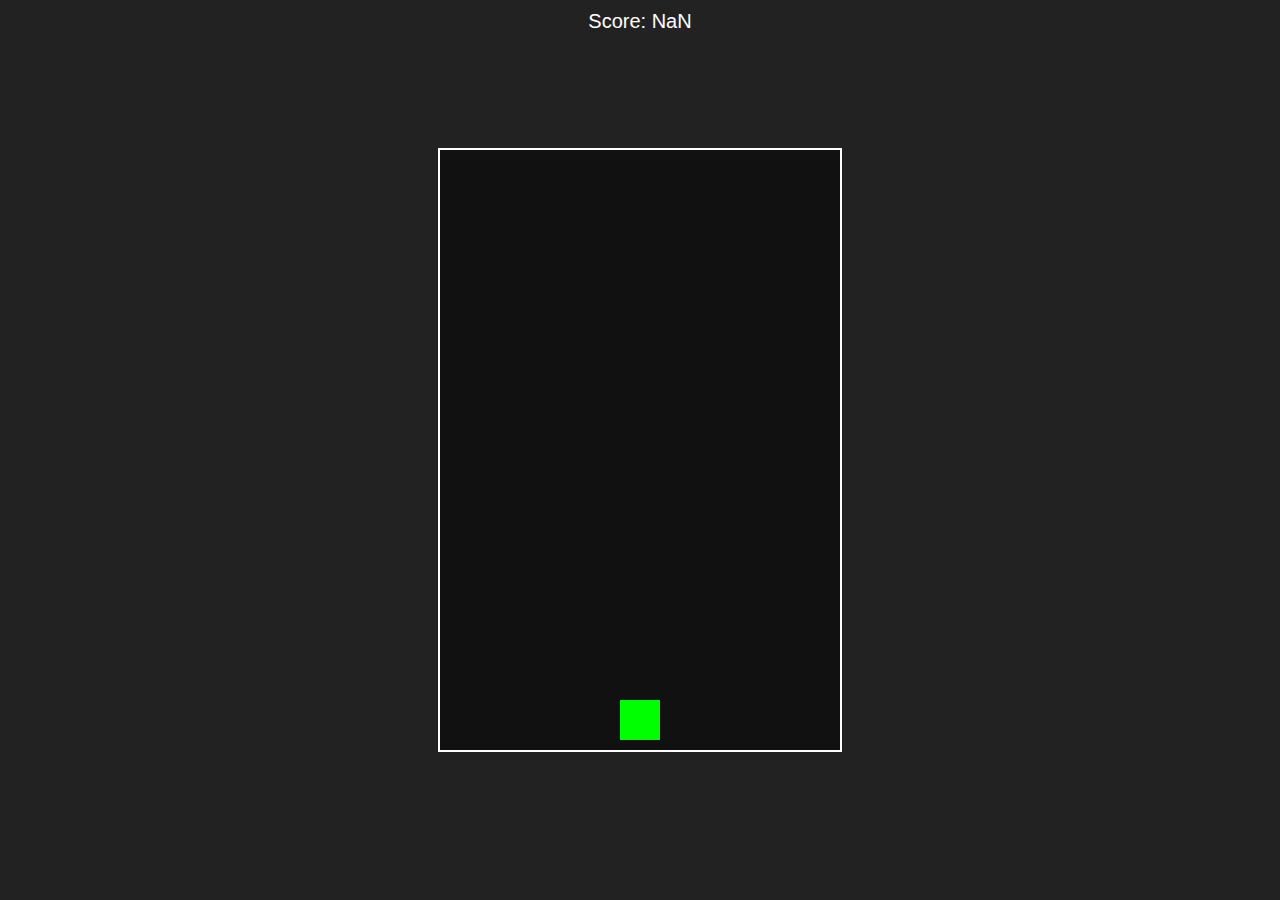
<file: Dodge_the_falling_blocks/index.html>
<!DOCTYPE html>
<html lang="en">
<head>
<meta charset="UTF-8">
<title>Dodge Game with Effects</title>
<style>
  body {
    margin: 0;
    overflow: hidden;
    background: #222;
    font-family: sans-serif;
    color: #fff;
    display: flex;
    justify-content: center;
    align-items: center;
    height: 100vh;
    user-select: none;
  }
  canvas {
    background: #111;
    border: 2px solid #fff;
    display: block;
  }
  #score {
    position: absolute;
    top: 10px;
    font-size: 20px;
  }
</style>
</head>
<body>
<div id="score">Score: 0</div>
<canvas id="gameCanvas" width="400" height="600"></canvas>
<script>
const canvas = document.getElementById('gameCanvas');
const ctx = canvas.getContext('2d');

const player = {
  x: 180,
  y: 550,
  width: 40,
  height: 40,
  vx: 0,
  speed: 0.5,
  friction: 0.85,
  dashPower: 5,
  canDash: true
};

let obstacles = [];
let particles = [];
let score = 0;
let gameOver = false;
let keys = { left: false, right: false, dash: false };
let lastTime = null;

function createObstacle() {
  const width = Math.random() * 60 + 20;
  const x = Math.random() * (canvas.width - width);
  const speed = Math.random() * 2 + 2;
  obstacles.push({ x, y: -20, width, height: 20, speed, dodged: false });
}

function createDashParticles() {
  for (let i = 0; i < 5; i++) {
    particles.push({
      x: player.x + player.width / 2,
      y: player.y + player.height / 2,
      vx: (Math.random() - 0.5) * 2,
      vy: (Math.random() - 0.5) * 2,
      alpha: 1,
      size: Math.random() * 4 + 2
    });
  }
}

function createDodgeParticles(x, y, color='#0ff') {
  for (let i = 0; i < 6; i++) {
    particles.push({
      x: x,
      y: y,
      vx: (Math.random() - 0.5) * 3,
      vy: (Math.random() - 0.5) * 3,
      alpha: 1,
      size: Math.random() * 3 + 2,
      color: color
    });
  }
}

function drawPlayer() {
  ctx.fillStyle = '#0f0';
  ctx.fillRect(player.x, player.y, player.width, player.height);
}

function drawObstacles() {
  obstacles.forEach(obs => {
    ctx.fillStyle = `rgb(${200+Math.random()*55},0,0)`; // slight color variation
    ctx.fillRect(obs.x, obs.y, obs.width, obs.height);
  });
}

function drawParticles() {
  particles.forEach(p => {
    ctx.fillStyle = p.color ? `rgba(${p.color},${p.alpha})` : `rgba(255,255,0,${p.alpha})`;
    ctx.fillRect(p.x, p.y, p.size, p.size);
  });
}

function updateParticles(delta) {
  particles.forEach(p => {
    p.x += p.vx * delta;
    p.y += p.vy * delta;
    p.alpha -= 0.03 * delta;
  });
  particles = particles.filter(p => p.alpha > 0);
}

function updateObstacles(delta) {
  obstacles.forEach(obs => {
    obs.y += obs.speed * delta;
    if (!obs.dodged && obs.y > player.y + player.height) {
      obs.dodged = true;
      createDodgeParticles(obs.x + obs.width/2, obs.y, '0,255,255'); // cyan burst
    }
  });
  obstacles = obstacles.filter(obs => obs.y < canvas.height + obs.height);
}

function checkCollision() {
  for (let obs of obstacles) {
    if (player.x < obs.x + obs.width &&
        player.x + player.width > obs.x &&
        player.y < obs.y + obs.height &&
        player.y + player.height > obs.y) {
      gameOver = true;
    }
  }
}

function updateScore(delta) {
  score += delta * 0.016; 
  document.getElementById('score').textContent = 'Score: ' + Math.floor(score);
}

function updatePlayer() {
  if (keys.left) player.vx -= player.speed;
  if (keys.right) player.vx += player.speed;

  if (keys.dash && player.canDash) {
    player.vx += player.dashPower * (keys.left ? -1 : keys.right ? 1 : 0);
    player.canDash = false;
    createDashParticles();
  }

  player.vx *= player.friction;
  player.x += player.vx;

  if (player.x < 0) { player.x = 0; player.vx = 0; }
  if (player.x > canvas.width - player.width) { player.x = canvas.width - player.width; player.vx = 0; }
}

function gameLoop(timestamp) {
  if (!lastTime) lastTime = timestamp;
  const delta = (timestamp - lastTime) / 16.666; 
  lastTime = timestamp;

  if (gameOver) {
    ctx.fillStyle = 'rgba(0,0,0,0.7)';
    ctx.fillRect(0,0,canvas.width,canvas.height);
    ctx.fillStyle = '#fff';
    ctx.font = '30px sans-serif';
    ctx.fillText('Game Over!', 110, 300);
    ctx.font = '20px sans-serif';
    ctx.fillText('Final Score: ' + Math.floor(score), 130, 340);
    return;
  }

  ctx.clearRect(0, 0, canvas.width, canvas.height);

  if (Math.random() < 0.02) createObstacle();

  updatePlayer();
  updateObstacles(delta);
  updateParticles(delta);
  checkCollision();
  updateScore(delta);

  drawParticles();
  drawPlayer();
  drawObstacles();

  requestAnimationFrame(gameLoop);
}

document.addEventListener('keydown', e => {
  if (e.key === 'ArrowLeft') keys.left = true;
  if (e.key === 'ArrowRight') keys.right = true;
  if (e.key === 'Shift') keys.dash = true;
});

document.addEventListener('keyup', e => {
  if (e.key === 'ArrowLeft') keys.left = false;
  if (e.key === 'ArrowRight') keys.right = false;
  if (e.key === 'Shift') { 
    keys.dash = false;
    player.canDash = true; 
  }
});

gameLoop();
</script>
</body>
</html>
</file>
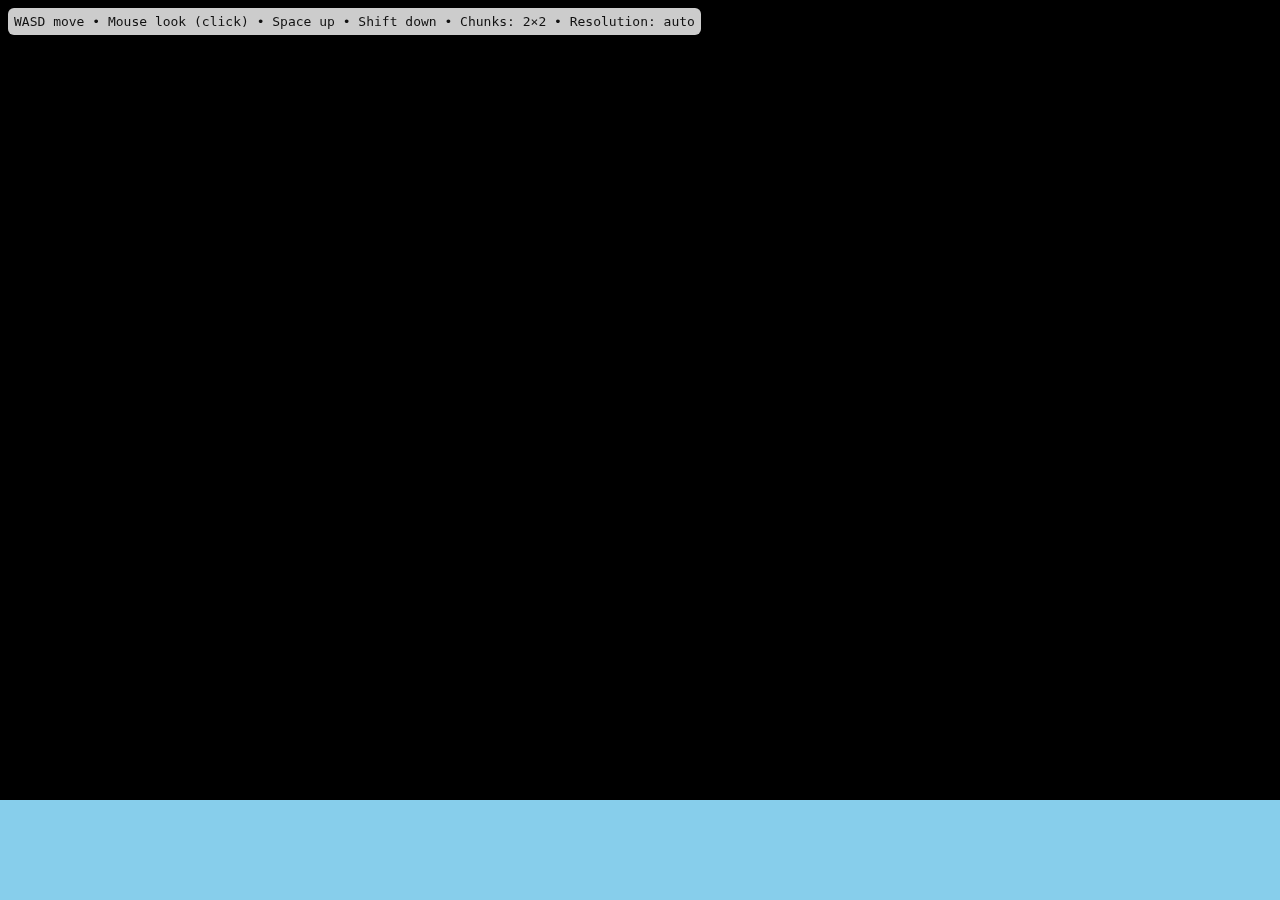
<file: grass_block_render/index.html>
<!doctype html>
<html>
<head>
<meta charset="utf-8" />
<title>From-scratch Voxel Engine — Matrix Math + Software Rasterizer</title>
<style>
  html,body { height:100%; margin:0; background:#87CEEB; }
  canvas { display:block; margin:0 auto; background:#87CEEB; cursor: none; }
  #hud { position:fixed; left:8px; top:8px; color:#111; font-family:monospace; background:rgba(255,255,255,0.8); padding:6px; border-radius:6px; }
</style>
</head>
<body>
<canvas id="screen"></canvas>
<div id="hud">WASD move • Mouse look (click) • Space up • Shift down • Chunks: 2×2 • Resolution: auto</div>

<script>
/* ============================
   CONFIG
   ============================ */
const CHUNK_SIZE = 16;     // X/Z dimension per chunk
const CHUNK_COUNT_X = 2;   // number of chunks in X
const CHUNK_COUNT_Z = 2;   // number of chunks in Z
const MAX_HEIGHT = 4;      // Y levels per column (keeps triangles reasonable)
const BLOCK_SIZE = 1;      // world unit per block
const TEXTURE_SIZE = 16;   // expected pixel size of textures (16x16)
const FOV = 60 * Math.PI/180;
const NEAR = 0.1;
const FAR = 1000;

/* ============================
   SETUP CANVAS & BUFFERS
   ============================ */
const canvas = document.getElementById('screen');
const ctx = canvas.getContext('2d', {alpha:false});
function resize(){
  canvas.width = Math.min(window.innerWidth, 1280); // limit to keep CPU sane
  canvas.height = Math.min(window.innerHeight, 800);
  imageData = ctx.getImageData(0,0,canvas.width,canvas.height);
  colorBuffer = imageData.data; // Uint8ClampedArray
  depthBuffer = new Float32Array(canvas.width * canvas.height);
}
window.addEventListener('resize', resize);
resize();

/* ============================
   Math utilities (vec4, mat4)
   We'll implement the minimal matrix ops efficiently.
   ============================ */
function mat4_identity() {
  const m = new Float32Array(16);
  m[0]=1;m[5]=1;m[10]=1;m[15]=1;
  return m;
}
function mat4_mul(a,b){ // c = a * b
  const c = new Float32Array(16);
  for(let i=0;i<4;i++){
    const ai0 = a[i], ai1 = a[i+4], ai2 = a[i+8], ai3 = a[i+12];
    c[i]    = ai0*b[0]  + ai1*b[1]  + ai2*b[2]  + ai3*b[3];
    c[i+4]  = ai0*b[4]  + ai1*b[5]  + ai2*b[6]  + ai3*b[7];
    c[i+8]  = ai0*b[8]  + ai1*b[9]  + ai2*b[10] + ai3*b[11];
    c[i+12] = ai0*b[12] + ai1*b[13] + ai2*b[14] + ai3*b[15];
  }
  return c;
}
function mat4_translate(tx,ty,tz){
  const m = mat4_identity();
  m[12]=tx; m[13]=ty; m[14]=tz;
  return m;
}
function mat4_fromAxes(rx,ry,rz, ux,uy,uz, fx,fy,fz){ // create mat4 from right, up, forward (column-major)
  const m = new Float32Array(16);
  m[0]=rx; m[1]=ux; m[2]=fx; m[3]=0;
  m[4]=ry; m[5]=uy; m[6]=fy; m[7]=0;
  m[8]=rz; m[9]=uz; m[10]=fz; m[11]=0;
  m[12]=0; m[13]=0; m[14]=0; m[15]=1;
  return m;
}
function mat4_lookAt(eye, center, up){
  // compute forward (z), right (x), up (y) for camera
  const fx = center[0]-eye[0], fy = center[1]-eye[1], fz = center[2]-eye[2];
  let rlf = 1/Math.hypot(fx,fy,fz);
  const f0 = fx*rlf, f1 = fy*rlf, f2 = fz*rlf;
  // s = f x up
  const sx = f1*up[2] - f2*up[1];
  const sy = f2*up[0] - f0*up[2];
  const sz = f0*up[1] - f1*up[0];
  let rls = 1/Math.hypot(sx,sy,sz);
  const s0 = sx*rls, s1 = sy*rls, s2 = sz*rls;
  // u = s x f
  const u0 = s1*f2 - s2*f1;
  const u1 = s2*f0 - s0*f2;
  const u2 = s0*f1 - s1*f0;
  // build view matrix (column-major) and then apply translation
  const m = new Float32Array(16);
  m[0]=s0; m[1]=u0; m[2]=-f0; m[3]=0;
  m[4]=s1; m[5]=u1; m[6]=-f1; m[7]=0;
  m[8]=s2; m[9]=u2; m[10]=-f2; m[11]=0;
  m[12]=-(s0*eye[0] + s1*eye[1] + s2*eye[2]);
  m[13]=-(u0*eye[0] + u1*eye[1] + u2*eye[2]);
  m[14]= (f0*eye[0] + f1*eye[1] + f2*eye[2]);
  m[15]=1;
  return m;
}
function mat4_perspective(fov, aspect, near, far){
  const f = 1/Math.tan(fov/2);
  const m = new Float32Array(16);
  m[0]=f/aspect; m[1]=0; m[2]=0; m[3]=0;
  m[4]=0; m[5]=f; m[6]=0; m[7]=0;
  m[8]=0; m[9]=0; m[10]=(far+near)/(near-far); m[11]=-1;
  m[12]=0; m[13]=0; m[14]=(2*far*near)/(near-far); m[15]=0;
  return m;
}

/* ============================
   Camera (yaw/pitch + position)
   ============================ */
const camera = {
  pos: [CHUNK_SIZE*CHUNK_COUNT_X/2, 2.2, CHUNK_SIZE*CHUNK_COUNT_Z + 4],
  yaw: Math.PI,  // face back to center
  pitch: 0,
  speed: 0.14
};

/* ============================
   Input (pointer lock + WASD)
   ============================ */
let pointerLock = false;
canvas.onclick = ()=> canvas.requestPointerLock();
document.addEventListener('pointerlockchange', ()=> pointerLock = (document.pointerLockElement === canvas));
const keys = {};
document.addEventListener('keydown', e=> keys[e.key.toLowerCase()] = true);
document.addEventListener('keyup', e=> keys[e.key.toLowerCase()] = false);
document.addEventListener('mousemove', (e)=>{
  if(!pointerLock) return;
  camera.yaw -= e.movementX * 0.0025;
  camera.pitch -= e.movementY * 0.0025;
  const limit = Math.PI/2 - 0.01;
  if(camera.pitch > limit) camera.pitch = limit;
  if(camera.pitch < -limit) camera.pitch = -limit;
});

/* ============================
   TEXTURES: load and sample into arrays
   ============================ */
const textures = {};
function loadTexture(name, src, cb){
  const img = new Image();
  img.src = src;
  img.onload = ()=>{
    // create an offscreen canvas to read pixels
    const c = document.createElement('canvas');
    c.width = img.width; c.height = img.height;
    const g = c.getContext('2d');
    g.drawImage(img,0,0);
    const d = g.getImageData(0,0,c.width,c.height).data;
    textures[name] = {w:c.width, h:c.height, data: d};
    cb && cb();
  };
  img.onerror = ()=> { console.error('Texture load fail', src); cb && cb(); }
}
let texturesLoaded = 0;
const texNames = [['top','assets/top.jpg'], ['bottom','assets/bottom.jpg'], ['side','assets/side.jpg']];
function onTexLoaded(){ texturesLoaded++; startIfReady(); }
for(const t of texNames) loadTexture(t[0], t[1], onTexLoaded);

/* ============================
   World & Mesh generation (greedy-ish face culling)
   We'll create CHUNK_COUNT_X × CHUNK_COUNT_Z chunks, each CHUNK_SIZE² columns,
   with heights from a simple function. Each exposed face generates two triangles.
   The mesh for each chunk is precomputed into an array of triangles with:
     [x0,y0,z0, u0,v0, x1,y1,z1,u1,v1, x2,y2,z2,u2,v2, textureName]
   ============================ */
const chunks = []; // store chunk objects {cx,cz, triangles: Float32Array-ish}
function heightFunc(x,z){
  // quick procedural hills (cheap)
  const h = Math.floor(1 + 2 * (0.5 + 0.5*Math.sin(x*0.3)*Math.cos(z*0.25)));
  return Math.min(MAX_HEIGHT, Math.max(1,h));
}

function generateWorld(){
  for(let cx=0; cx<CHUNK_COUNT_X; cx++){
    for(let cz=0; cz<CHUNK_COUNT_Z; cz++){
      const blocks = new Uint8Array(CHUNK_SIZE*CHUNK_SIZE*MAX_HEIGHT); // 1 if present
      for(let x=0;x<CHUNK_SIZE;x++){
        for(let z=0;z<CHUNK_SIZE;z++){
          const h = heightFunc(cx*CHUNK_SIZE + x, cz*CHUNK_SIZE + z);
          for(let y=0;y<h;y++){
            blocks[(y*CHUNK_SIZE + z)*CHUNK_SIZE + x] = 1;
          }
        }
      }
      chunks.push({cx, cz, blocks});
    }
  }
  buildMeshes();
}

function blockAt(chunk, bx, by, bz){
  if(bx<0||bx>=CHUNK_SIZE||bz<0||bz>=CHUNK_SIZE||by<0||by>=MAX_HEIGHT) return 0;
  return chunk.blocks[(by*CHUNK_SIZE + bz)*CHUNK_SIZE + bx];
}

function isNeighborPresent(worldX, worldY, worldZ){
  // Find which chunk the neighbor is in
  const cx = Math.floor(worldX / CHUNK_SIZE);
  const cz = Math.floor(worldZ / CHUNK_SIZE);
  if(cx<0 || cz<0 || cx>=CHUNK_COUNT_X || cz>=CHUNK_COUNT_Z) return false; // empty outside world
  const chunkIndex = cx * CHUNK_COUNT_Z + cz;
  const chunk = chunks[chunkIndex];
  const bx = worldX - cx*CHUNK_SIZE;
  const bz = worldZ - cz*CHUNK_SIZE;
  return !!blockAt(chunk, bx, worldY, bz);
}

function buildMeshes(){
  // vertex ordering and UVs per face (each face --> two triangles)
  // We map UVs such that each face uses full texture [0,0]..[1,1]
  const faceTemplates = [
    // top (y+)
    {verts:[[0,1,0],[1,1,0],[1,1,1],[0,1,1]], tex:'top'},
    // bottom
    {verts:[[0,0,0],[0,0,1],[1,0,1],[1,0,0]], tex:'bottom'},
    // front (z+)
    {verts:[[0,0,1],[1,0,1],[1,1,1],[0,1,1]], tex:'side'},
    // back (z-)
    {verts:[[1,0,0],[0,0,0],[0,1,0],[1,1,0]], tex:'side'},
    // right (x+)
    {verts:[[1,0,1],[1,0,0],[1,1,0],[1,1,1]], tex:'side'},
    // left (x-)
    {verts:[[0,0,0],[0,0,1],[0,1,1],[0,1,0]], tex:'side'}
  ];

  // For each chunk produce triangles
  for(const chunk of chunks){
    const triList = []; // will store arrays: [x,y,z,u,v, ...] per triangle plus texture name
    const worldBaseX = chunk.cx * CHUNK_SIZE;
    const worldBaseZ = chunk.cz * CHUNK_SIZE;
    for(let bx=0; bx<CHUNK_SIZE; bx++){
      for(let bz=0; bz<CHUNK_SIZE; bz++){
        for(let by=0; by<MAX_HEIGHT; by++){
          if(!blockAt(chunk,bx,by,bz)) continue;
          const wx = worldBaseX + bx;
          const wz = worldBaseZ + bz;
          const wy = by;
          // for six faces: if neighbor absent -> emit face
          const neighborDirs = [[0,1,0],[0,-1,0],[0,0,1],[0,0,-1],[1,0,0],[-1,0,0]];
          for(let f=0; f<6; f++){
            const nd = neighborDirs[f];
            if(isNeighborPresent(wx+nd[0], wy+nd[1], wz+nd[2])) continue;
            const tpl = faceTemplates[f];
            // two triangles: [0,1,2] and [0,2,3] in quad order
            const quad = tpl.verts;
            // uv mapping per vertex (u,v)
            const uvs = [[0,0],[1,0],[1,1],[0,1]];
            // tri A
            triList.push([
              wx+quad[0][0], wy+quad[0][1], wz+quad[0][2], uvs[0][0], uvs[0][1],
              wx+quad[1][0], wy+quad[1][1], wz+quad[1][2], uvs[1][0], uvs[1][1],
              wx+quad[2][0], wy+quad[2][1], wz+quad[2][2], uvs[2][0], uvs[2][1],
              tpl.tex
            ]);
            // tri B
            triList.push([
              wx+quad[0][0], wy+quad[0][1], wz+quad[0][2], uvs[0][0], uvs[0][1],
              wx+quad[2][0], wy+quad[2][1], wz+quad[2][2], uvs[2][0], uvs[2][1],
              wx+quad[3][0], wy+quad[3][1], wz+quad[3][2], uvs[3][0], uvs[3][1],
              tpl.tex
            ]);
          }
        }
      }
    }
    chunk.triangles = triList; // array of triangles (plain JS arrays)
  }
}

/* ============================
   Rasterizer: transforms and draws triangles into colorBuffer (ImageData)
   We'll implement:
     - Transform vertex by MVP (4x4)
     - Perspective divide to screen coords
     - Triangle bounding box
     - Edge functions / barycentric
     - Perspective-correct interpolation for UVs and 1/z
     - Z-buffer test
     - Sample texture from preloaded textures (nearest sample to keep fast)
   ============================ */

// MVP will be computed per-frame: P * V * M (M is identity for pre-transformed world coords)
let imageData = ctx.getImageData(0,0,canvas.width,canvas.height);
let colorBuffer = imageData.data;
let depthBuffer = new Float32Array(canvas.width * canvas.height);

// helper: clear buffers
function clearBuffers(){
  // clear color to sky (fill imageData quickly)
  const skyR = 135, skyG = 206, skyB = 235;
  const buf = colorBuffer;
  for(let i=0;i<buf.length;i+=4){
    buf[i] = skyR; buf[i+1]=skyG; buf[i+2]=skyB; buf[i+3]=255;
  }
  depthBuffer.fill(Infinity);
}

// Transform a 3D point by a 4x4 matrix, return clip-space vec (x,y,z,w)
function transformPoint(m, x,y,z){
  const cx = m[0]*x + m[4]*y + m[8]*z + m[12];
  const cy = m[1]*x + m[5]*y + m[9]*z + m[13];
  const cz = m[2]*x + m[6]*y + m[10]*z + m[14];
  const cw = m[3]*x + m[7]*y + m[11]*z + m[15];
  return [cx,cy,cz,cw];
}

// draw all chunks
function renderScene(){
  clearBuffers();
  const aspect = canvas.width / canvas.height;
  const proj = mat4_perspective(FOV, aspect, NEAR, FAR);
  // build view matrix using camera yaw/pitch and position
  const cy = Math.cos(camera.yaw), sy = Math.sin(camera.yaw);
  const cp = Math.cos(camera.pitch), sp = Math.sin(camera.pitch);
  // compute forward vector from yaw/pitch
  const fx = Math.sin(camera.yaw)*Math.cos(camera.pitch);
  const fy = Math.sin(camera.pitch);
  const fz = Math.cos(camera.yaw)*Math.cos(camera.pitch);
  const eye = camera.pos;
  const center = [eye[0]+fx, eye[1]+fy, eye[2]+fz];
  const up = [0,1,0];
  const view = mat4_lookAt(eye, center, up);
  const viewProj = mat4_mul(proj, view);

  // For each chunk, for each triangle, transform vertices then rasterize
  for(const chunk of chunks){
    // triangles stored as arrays; iterate
    const tris = chunk.triangles;
    for(let t=0;t<tris.length;t++){
      const tri = tris[t];
      // tri layout: [x0,y0,z0,u0,v0, x1,y1,z1,u1,v1, x2,y2,z2,u2,v2, texName]
      const texName = tri[17];
      const tex = textures[texName];
      if(!tex) continue; // texture not loaded yet
      // transform 3 verts
      const v0 = transformPoint(viewProj, tri[0], tri[1], tri[2]);
      const v1 = transformPoint(viewProj, tri[5], tri[6], tri[7]);
      const v2 = transformPoint(viewProj, tri[10], tri[11], tri[12]);
      // perspective divide check (w)
      if(v0[3] === 0 || v1[3] === 0 || v2[3] === 0) continue;
      const ndc0x = v0[0]/v0[3], ndc0y = v0[1]/v0[3], ndc0z = v0[2]/v0[3];
      const ndc1x = v1[0]/v1[3], ndc1y = v1[1]/v1[3], ndc1z = v1[2]/v1[3];
      const ndc2x = v2[0]/v2[3], ndc2y = v2[1]/v2[3], ndc2z = v2[2]/v2[3];
      // screen coords
      const sx0 = (ndc0x * 0.5 + 0.5) * canvas.width;
      const sy0 = ( -ndc0y * 0.5 + 0.5) * canvas.height;
      const sx1 = (ndc1x * 0.5 + 0.5) * canvas.width;
      const sy1 = ( -ndc1y * 0.5 + 0.5) * canvas.height;
      const sx2 = (ndc2x * 0.5 + 0.5) * canvas.width;
      const sy2 = ( -ndc2y * 0.5 + 0.5) * canvas.height;

      // Cull triangles facing away using screen-space cross
      const ax = sx1 - sx0, ay = sy1 - sy0;
      const bx = sx2 - sx0, by = sy2 - sy0;
      if((ax*by - ay*bx) <= 0) continue;

      // Bounding box
      let minX = Math.max(0, Math.floor(Math.min(sx0, sx1, sx2)));
      let maxX = Math.min(canvas.width-1, Math.ceil(Math.max(sx0, sx1, sx2)));
      let minY = Math.max(0, Math.floor(Math.min(sy0, sy1, sy2)));
      let maxY = Math.min(canvas.height-1, Math.ceil(Math.max(sy0, sy1, sy2)));
      if(maxX < 0 || maxY < 0 || minX >= canvas.width || minY >= canvas.height) continue;

      // Precompute values for barycentric using edge functions
      const denom = ( (sy1 - sy2)*(sx0 - sx2) + (sx2 - sx1)*(sy0 - sy2) );
      if(denom === 0) continue;
      const invDen = 1/denom;

      // For perspective-correct interpolation we need 1/w and u/w and v/w
      const w0 = v0[3], w1 = v1[3], w2 = v2[3];
      const iw0 = 1/w0, iw1 = 1/w1, iw2 = 1/w2;
      const u0 = tri[3], v0t = tri[4];
      const u1 = tri[8], v1t = tri[9];
      const u2 = tri[13], v2t = tri[14];
      const u0pw = u0 * iw0, v0pw = v0t * iw0;
      const u1pw = u1 * iw1, v1pw = v1t * iw1;
      const u2pw = u2 * iw2, v2pw = v2t * iw2;
      const z0 = ndc0z, z1 = ndc1z, z2 = ndc2z;

      // texture sampling
      const tw = tex.w, th = tex.h, tdata = tex.data;

      // raster inner loops
      const rowStride = canvas.width;
      for(let py = minY; py <= maxY; py++){
        for(let px = minX; px <= maxX; px++){
          // compute barycentric coordinates alpha,beta,gamma for px+0.5,py+0.5
          const rx = px + 0.5, ry = py + 0.5;
          const l1 = ( (sy1 - sy2)*(rx - sx2) + (sx2 - sx1)*(ry - sy2) ) * invDen; // alpha
          const l2 = ( (sy2 - sy0)*(rx - sx2) + (sx0 - sx2)*(ry - sy2) ) * invDen; // beta
          const l3 = 1 - l1 - l2;
          if(l1 < 0 || l2 < 0 || l3 < 0) continue;

          // perspective-correct interpolation of 1/w
          const iw = l1*iw0 + l2*iw1 + l3*iw2;
          const invw = 1/iw;
          // interpolate depth (use ndc z) — for correct depth compare, use eye-space z (we used ndc z)
          const depth = (l1*z0*iw0 + l2*z1*iw1 + l3*z2*iw2) * invw;
          const idx = py * rowStride + px;
          if(depth >= depthBuffer[idx]) continue; // further away (remember NDC z increases towards camera? we used standard projection; smaller => nearer)
          // perspective-correct UV
          const u = (l1*u0pw + l2*u1pw + l3*u2pw) * invw;
          const v = (l1*v0pw + l2*v1pw + l3*v2pw) * invw;
          // sample texture (nearest)
          const tx = Math.min(tw-1, Math.max(0, Math.floor(u * (tw-1))));
          const ty = Math.min(th-1, Math.max(0, Math.floor(v * (th-1))));
          const tIndex = (ty*tw + tx) * 4;
          const r = tdata[tIndex], g = tdata[tIndex+1], b = tdata[tIndex+2], a = tdata[tIndex+3];
          // write color (fully opaque textures expected)
          const bufIndex = idx * 4;
          colorBuffer[bufIndex] = r;
          colorBuffer[bufIndex+1] = g;
          colorBuffer[bufIndex+2] = b;
          colorBuffer[bufIndex+3] = a;
          depthBuffer[idx] = depth;
        }
      } // raster box
    } // tri loop
  } // chunk loop

  ctx.putImageData(imageData, 0, 0);
}

/* ============================
   Camera movement update
   ============================ */
function updateCamera(delta){
  const sp = camera.speed * (delta/16); // frame-rate independent-ish
  // compute forward and right vectors from yaw/pitch
  const cy = Math.cos(camera.yaw), sy = Math.sin(camera.yaw);
  const cp = Math.cos(camera.pitch), spc = Math.sin(camera.pitch);
  const forward = [ Math.sin(camera.yaw)*Math.cos(camera.pitch), Math.sin(camera.pitch), Math.cos(camera.yaw)*Math.cos(camera.pitch) ];
  const right = [ Math.cos(camera.yaw), 0, -Math.sin(camera.yaw) ];
  if(keys['w']){ camera.pos[0] += forward[0]*sp; camera.pos[1] += forward[1]*sp; camera.pos[2] += forward[2]*sp; }
  if(keys['s']){ camera.pos[0] -= forward[0]*sp; camera.pos[1] -= forward[1]*sp; camera.pos[2] -= forward[2]*sp; }
  if(keys['a']){ camera.pos[0] += right[0]*sp; camera.pos[2] += right[2]*sp; }
  if(keys['d']){ camera.pos[0] -= right[0]*sp; camera.pos[2] -= right[2]*sp; }
  if(keys[' ']) camera.pos[1] += sp; // up
  if(keys['shift']) camera.pos[1] -= sp; // down
}

/* ============================
   Main loop
   ============================ */
let lastT = performance.now();
function frame(t){
  const dt = t - lastT; lastT = t;
  updateCamera(dt);
  renderScene();
  requestAnimationFrame(frame);
}

/* ============================
   Boot sequence: wait for textures, then world, then start.
   ============================ */
function startIfReady(){
  if(texturesLoaded < texNames.length) return;
  generateWorld();
  requestAnimationFrame(frame);
}
startIfReady();

</script>
</body>
</html>
</file>
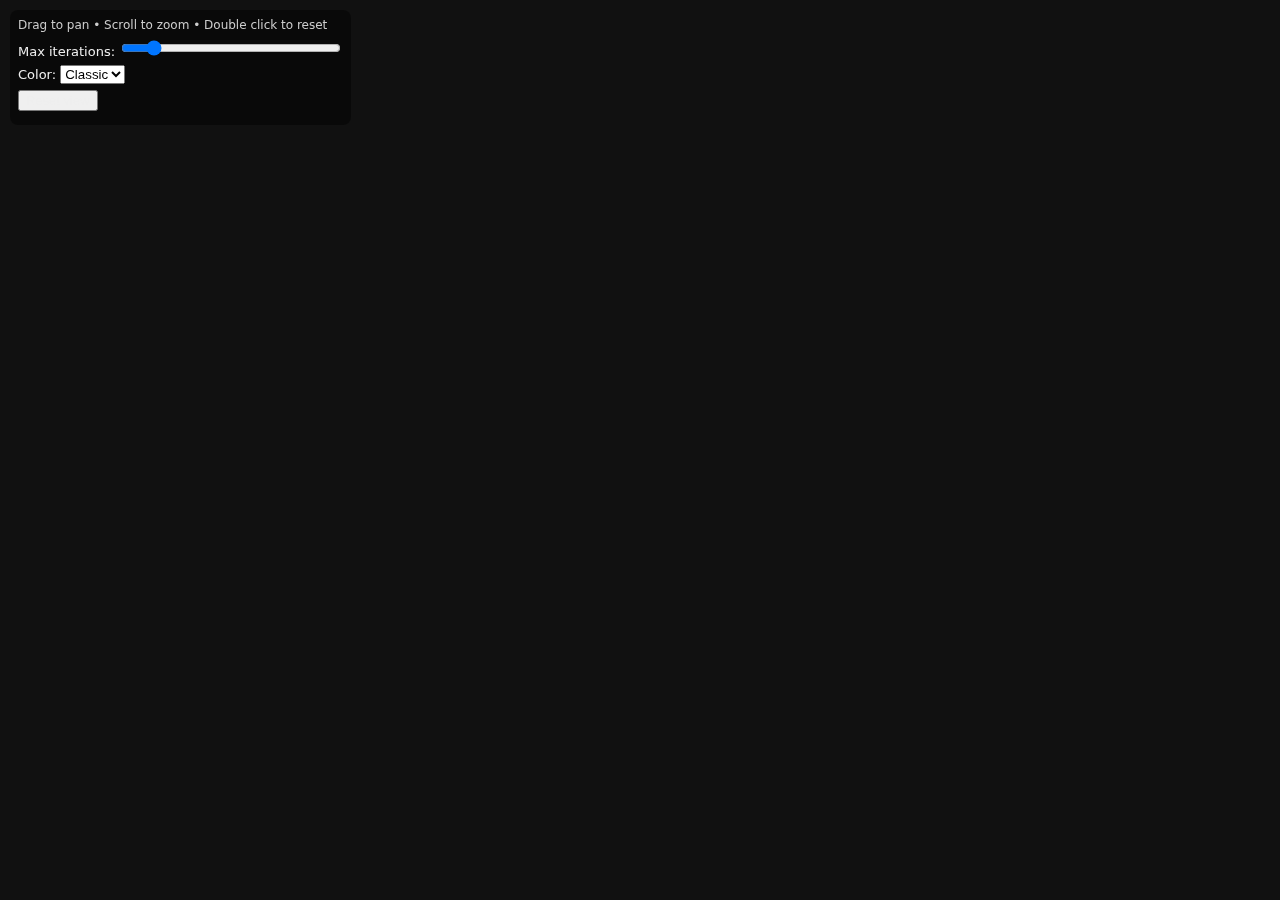
<file: webGPU_mandelbrot/index.html>
<!doctype html>
<html lang="en">
<head>
<meta charset="utf-8" />
<meta name="viewport" content="width=device-width,initial-scale=1" />
<title>Mandelbrot — WebGPU</title>
<style>
  html,body { height:100%; margin:0; background:#111; color:#ddd; font-family:system-ui,Segoe UI,Roboto,Arial; }
  #ui { position:fixed; left:10px; top:10px; z-index:10; background:rgba(0,0,0,0.45); padding:8px; border-radius:8px; backdrop-filter: blur(6px); }
  label, button { display:block; margin:6px 0; font-size:13px; color:#eee; }
  canvas { display:block; width:100vw; height:100vh; }
  .small { font-size:12px; color:#ccc; }
</style>
</head>
<body>
<div id="ui">
  <div class="small">Drag to pan • Scroll to zoom • Double click to reset</div>
  <label>Max iterations: <input id="iters" type="range" min="16" max="4096" value="512" style="width:220px"></label>
  <label>Color: <select id="palette"><option value="0">Classic</option><option value="1">Fire</option><option value="2">Cool</option></select></label>
  <button id="reset">Reset view</button>
  <div class="small" id="status"></div>
</div>

<canvas id="gpuCanvas"></canvas>

<script type="module">
(async function(){
  const canvas = document.getElementById('gpuCanvas');
  // size canvas to device pixel ratio
  function resizeCanvas() {
    const dpr = Math.max(window.devicePixelRatio || 1, 1);
    canvas.width = Math.floor(innerWidth * dpr);
    canvas.height = Math.floor(innerHeight * dpr);
    canvas.style.width = innerWidth + 'px';
    canvas.style.height = innerHeight + 'px';
  }
  resizeCanvas();
  window.addEventListener('resize', () => { resizeCanvas(); reconfigureSwapChain(); });

  // UI
  const status = document.getElementById('status');
  const itersRange = document.getElementById('iters');
  const paletteSelect = document.getElementById('palette');
  const resetBtn = document.getElementById('reset');

  if (!navigator.gpu) {
    document.body.innerHTML = `
      <div style="padding:20px;color:#eee;background:#222;font-family:system-ui;">
        <h2>WebGPU not available</h2>
        <p>Make sure you are using an up-to-date Chromium/Edge with WebGPU enabled. On some systems you may need a flag.</p>
      </div>`;
    return;
  }

  const adapter = await navigator.gpu.requestAdapter();
  const device = await adapter.requestDevice();

  const context = canvas.getContext('webgpu');

  // choose a format compatible with the device and context
  const format = navigator.gpu.getPreferredCanvasFormat ? navigator.gpu.getPreferredCanvasFormat() : "bgra8unorm";

  function reconfigureSwapChain() {
    context.configure({
      device,
      format,
      alphaMode: 'opaque',
      // no size here — the canvas size drives it
    });
  }
  reconfigureSwapChain();

  // WGSL shader: vertex pass-through + fragment that computes Mandelbrot
  // Palette selection done in shader via uniform 'palette'
  const shaderCode = `
struct Uniforms {
  centerX : f32;
  centerY : f32;
  scale   : f32;
  maxIter : f32; // passed as float for convenience
  palette : f32;
  width   : f32;
  height  : f32;
};
@binding(0) @group(0) var<uniform> u : Uniforms;

struct VertexOut {
  @builtin(position) pos : vec4<f32>;
  @location(0) coords : vec2<f32>;
};

@vertex
fn vs_main(@builtin(vertex_index) vIndex : u32) -> VertexOut {
  // fullscreen triangle trick (3 vertices)
  var pos = array<vec2<f32>, 3>(
    vec2<f32>(-1.0, -1.0),
    vec2<f32>( 3.0, -1.0),
    vec2<f32>(-1.0,  3.0)
  );
  var xy = pos[vIndex];
  var out : VertexOut;
  out.pos = vec4<f32>(xy, 0.0, 1.0);

  // coords in pixel space
  out.coords = (xy * 0.5 + vec2<f32>(0.5,0.5)) * vec2<f32>(u.width, u.height);
  return out;
}

fn hsv2rgb(h: f32, s: f32, v: f32) -> vec3<f32> {
  let c = v * s;
  let hp = h * 6.0;
  let x = c * (1.0 - abs(fract(hp) * 2.0 - 1.0));
  var r = 0.0;
  var g = 0.0;
  var b = 0.0;
  if (0.0 <= hp && hp < 1.0) { r = c; g = x; b = 0.0; }
  else if (1.0 <= hp && hp < 2.0) { r = x; g = c; b = 0.0; }
  else if (2.0 <= hp && hp < 3.0) { r = 0.0; g = c; b = x; }
  else if (3.0 <= hp && hp < 4.0) { r = 0.0; g = x; b = c; }
  else if (4.0 <= hp && hp < 5.0) { r = x; g = 0.0; b = c; }
  else { r = c; g = 0.0; b = x; }
  let m = v - c;
  return vec3<f32>(r + m, g + m, b + m);
}

@fragment
fn fs_main(in: VertexOut) -> @location(0) vec4<f32> {
  // Map pixel to complex plane
  let px = in.coords.x;
  let py = in.coords.y;
  // preserve aspect
  let aspect = u.width / u.height;
  // map [0,width]x[0,height] to complex plane centered at (centerX,centerY)
  let nx = (px / u.width  - 0.5) * (2.0 * u.scale * aspect) + u.centerX;
  let ny = (py / u.height - 0.5) * (2.0 * u.scale) + u.centerY;

  var zx = 0.0;
  var zy = 0.0;
  var iter : f32 = 0.0;
  var i : i32 = 0;
  let maxI : i32 = i32(u.maxIter);

  // iterate z = z^2 + c with escape radius 2
  for (var k: i32 = 0; k < maxI; k = k + 1) {
    // z^2: (zx + i zy)^2 = (zx^2 - zy^2) + i(2*zx*zy)
    let x2 = zx*zx;
    let y2 = zy*zy;
    if (x2 + y2 > 4.0) {
      iter = f32(k);
      break;
    }
    let new_zx = x2 - y2 + nx;
    let new_zy = 2.0*zx*zy + ny;
    zx = new_zx;
    zy = new_zy;
  }
  // if never escaped, color black
  if (iter == 0.0 && (zx*zx + zy*zy) <= 4.0) {
    return vec4<f32>(0.0, 0.0, 0.0, 1.0);
  }

  // smooth iteration count for better coloring
  var mu = iter;
  if (iter > 0.0) {
    // continuous coloring: mu = n + 1 - log(log|z|)/log2
    let log_zn = 0.5 * log(zx*zx + zy*zy);
    let nu = log(log_zn / log(2.0)) / log(2.0);
    mu = mu + 1.0 - nu;
  }

  // normalize
  let t = mu / u.maxIter; // 0..1

  // choose palette
  var col = vec3<f32>(0.0,0.0,0.0);
  if (u.palette < 0.5) {
    // classic: hue sweep
    col = hsv2rgb(0.95 - 0.7 * t, 0.8, 1.0);
  } else if (abs(u.palette - 1.0) < 0.01) {
    // fire
    col = vec3<f32>(1.0, clamp(3.0*t - 1.5, 0.0, 1.0), clamp(6.0*t - 4.5, 0.0, 1.0));
  } else {
    // cool palette
    col = hsv2rgb(0.6 + 0.4 * t, 0.7, 1.0 - 0.5 * t);
  }

  return vec4<f32>(col, 1.0);
}
`;

  // create pipeline
  const module = device.createShaderModule({code: shaderCode});
  const pipeline = device.createRenderPipeline({
    layout: 'auto',
    vertex: {
      module,
      entryPoint: 'vs_main',
    },
    fragment: {
      module,
      entryPoint: 'fs_main',
      targets: [{ format }],
    },
    primitive: {
      topology: 'triangle-list',
      stripIndexFormat: undefined,
    },
  });

  // uniform buffer layout: 8 floats (32 bytes), but we will pass a Float32Array(8)
  // order: centerX, centerY, scale, maxIter, palette, width, height, padding
  const uniformBufferSize = 8 * 4;
  const uniformBuffer = device.createBuffer({
    size: uniformBufferSize,
    usage: GPUBufferUsage.UNIFORM | GPUBufferUsage.COPY_DST,
  });

  const bindGroup = device.createBindGroup({
    layout: pipeline.getBindGroupLayout(0),
    entries: [{
      binding: 0,
      resource: { buffer: uniformBuffer }
    }]
  });

  let centerX = -0.5;
  let centerY = 0.0;
  let scale = 1.5; // half-width in canonical view
  let maxIter = parseInt(itersRange.value, 10);
  let palette = 0;

  function writeUniforms() {
    const arr = new Float32Array(8);
    arr[0] = centerX;
    arr[1] = centerY;
    arr[2] = scale;
    arr[3] = maxIter;
    arr[4] = palette;
    arr[5] = canvas.width;
    arr[6] = canvas.height;
    arr[7] = 0.0;
    device.queue.writeBuffer(uniformBuffer, 0, arr.buffer, arr.byteOffset, arr.byteLength);
  }

  // Interaction: pan and zoom
  let dragging = false;
  let lastX = 0, lastY = 0;
  canvas.addEventListener('pointerdown', e => {
    dragging = true;
    lastX = e.clientX;
    lastY = e.clientY;
    canvas.setPointerCapture(e.pointerId);
  });
  canvas.addEventListener('pointerup', e => {
    dragging = false;
    canvas.releasePointerCapture?.(e.pointerId);
  });
  canvas.addEventListener('pointermove', e => {
    if (!dragging) return;
    const dx = e.clientX - lastX;
    const dy = e.clientY - lastY;
    lastX = e.clientX; lastY = e.clientY;
    // move in complex plane, taking into account canvas size and scale
    const aspect = canvas.width / canvas.height;
    centerX -= dx / canvas.width * 2.0 * scale * aspect;
    centerY += dy / canvas.height * 2.0 * scale;
    writeUniforms();
  });

  // wheel zoom, centered on mouse
  canvas.addEventListener('wheel', e => {
    e.preventDefault();
    // get mouse coord in pixel space
    const rect = canvas.getBoundingClientRect();
    const mx = (e.clientX - rect.left) * (canvas.width / rect.width);
    const my = (e.clientY - rect.top) * (canvas.height / rect.height);
    const aspect = canvas.width / canvas.height;
    // map to complex coord before zoom
    const cx = (mx / canvas.width - 0.5) * (2.0 * scale * aspect) + centerX;
    const cy = (my / canvas.height - 0.5) * (2.0 * scale) + centerY;

    // zoom factor
    const zoomFactor = Math.exp(-e.deltaY * 0.0015); // tweak sensitivity
    scale *= zoomFactor;

    // after zoom, move center so that the point under mouse stays fixed
    const cx2 = (mx / canvas.width - 0.5) * (2.0 * scale * aspect) + centerX;
    const cy2 = (my / canvas.height - 0.5) * (2.0 * scale) + centerY;
    centerX += (cx - cx2);
    centerY += (cy - cy2);

    writeUniforms();
  }, { passive: false });

  // double click reset
  canvas.addEventListener('dblclick', () => {
    centerX = -0.5; centerY = 0.0; scale = 1.5;
    writeUniforms();
  });

  // UI hooks
  itersRange.addEventListener('input', () => {
    maxIter = parseInt(itersRange.value, 10);
    writeUniforms();
  });
  paletteSelect.addEventListener('change', () => {
    palette = parseInt(paletteSelect.value, 10);
    writeUniforms();
  });
  resetBtn.addEventListener('click', () => {
    centerX = -0.5; centerY = 0.0; scale = 1.5; maxIter = 512; palette = 0;
    itersRange.value = maxIter;
    paletteSelect.value = 0;
    writeUniforms();
  });

  // initial write
  writeUniforms();

  // Render loop
  function frame() {
    // update viewport size uniforms in case of resize
    writeUniforms();

    const commandEncoder = device.createCommandEncoder();
    const textureView = context.getCurrentTexture().createView();

    const passEncoder = commandEncoder.beginRenderPass({
      colorAttachments: [{
        view: textureView,
        clearValue: { r: 0, g: 0, b: 0, a: 1 },
        loadOp: 'clear',
        storeOp: 'store',
      }]
    });
    passEncoder.setPipeline(pipeline);
    passEncoder.setBindGroup(0, bindGroup);
    passEncoder.draw(3, 1, 0, 0); // fullscreen triangle
    passEncoder.end();

    device.queue.submit([commandEncoder.finish()]);

    // display status
    status.textContent = `center: (${centerX.toFixed(6)}, ${centerY.toFixed(6)}) scale: ${scale.toExponential(3)} iter: ${maxIter}`;

    requestAnimationFrame(frame);
  }

  requestAnimationFrame(frame);

})();
</script>
</body>
</html>
</file>
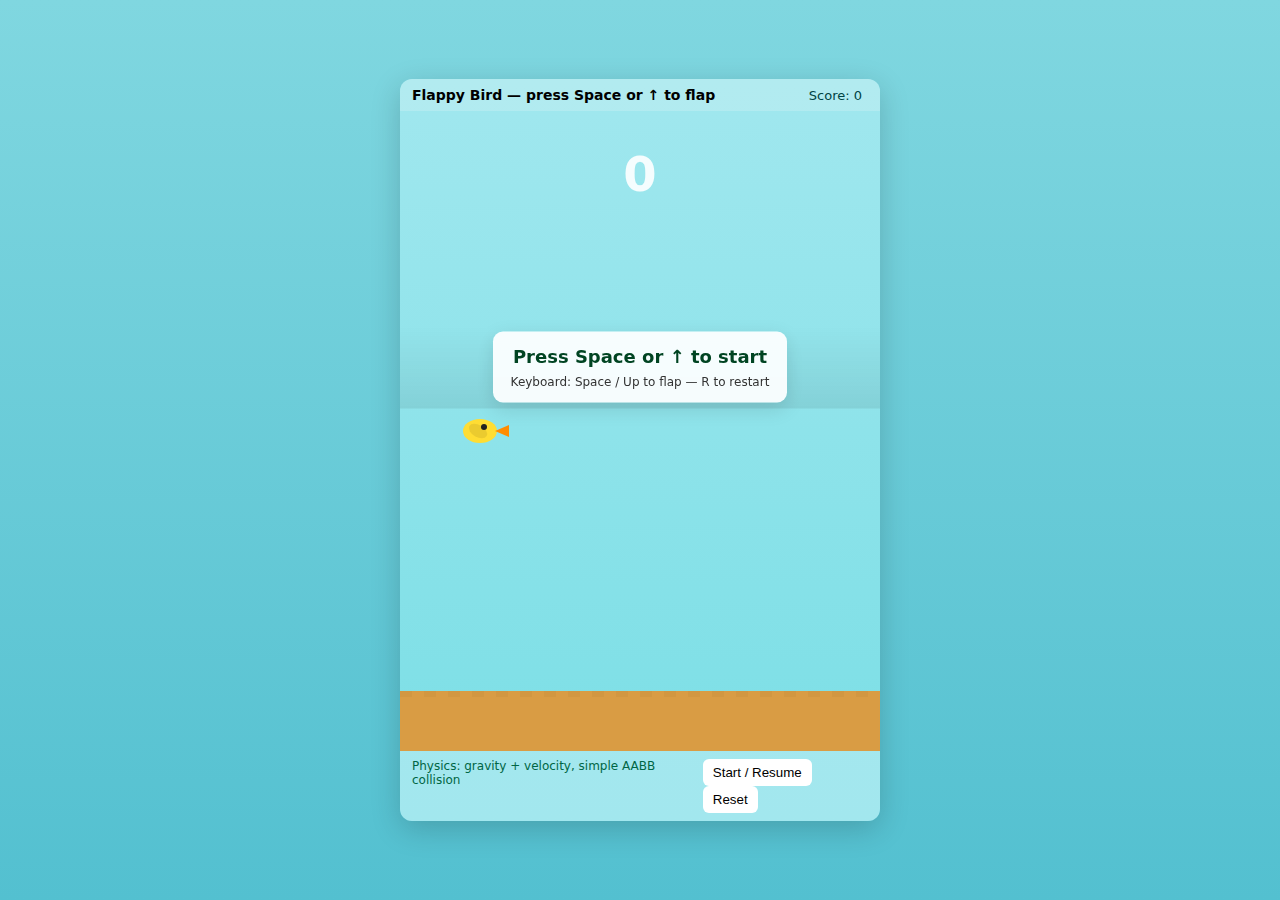
<file: Better_flappy_bird.html>
<!doctype html>
<html lang="en">
<head>
  <meta charset="utf-8" />
  <meta name="viewport" content="width=device-width,initial-scale=1" />
  <title>Flappy Bird — Keyboard Controlled Flappy Bird</title>
  <style>
    :root{--bg:#70c5ce;--bird:#ffcc00;--pipe:#228B22;--ground:#de9b45}
    html,body{height:100%;margin:0;font-family:system-ui,-apple-system,Segoe UI,Roboto,"Helvetica Neue",Arial}
    body{display:flex;align-items:center;justify-content:center;background:linear-gradient(#80d7e0,#53c0d0);}
    .game-wrap{width:480px;max-width:92vw;background:linear-gradient(#aeeaf0,#9fe7ee);box-shadow:0 8px 30px rgba(0,0,0,0.18);border-radius:12px;overflow:hidden}
    header{padding:8px 12px;background:rgba(255,255,255,0.06);display:flex;align-items:center;justify-content:space-between}
    header h1{font-size:14px;margin:0}
    #game{background:var(--bg);display:block;width:100%;height:640px}
    .overlay{position:absolute;left:0;right:0;text-align:center;padding:6px 10px;background:linear-gradient(transparent,rgba(0,0,0,0.08));color:#042;}
    .controls{font-size:13px;color:#044;margin-right:6px}
    .footer{display:flex;justify-content:space-between;padding:8px 12px;background:rgba(255,255,255,0.04);font-size:13px}
    button{border:0;background:#fff;padding:6px 10px;border-radius:6px;cursor:pointer}
    button:active{transform:translateY(1px)}
    .small{font-size:12px;color:#064}
    /* simple responsive scaling */
    @media (max-width:520px){#game{height:540px}}
  </style>
</head>
<body>
  <div class="game-wrap">
    <header>
      <h1>Flappy Bird — press Space or ↑ to flap</h1>
      <div class="controls">Score: <span id="score">0</span></div>
    </header>

    <div style="position:relative">
      <canvas id="game"></canvas>
      <div class="overlay" id="message" style="display:none;position:absolute;top:40%;transform:translateY(-50%);pointer-events:none">
        <div style="background:rgba(255,255,255,0.92);display:inline-block;padding:14px 18px;border-radius:10px;box-shadow:0 6px 20px rgba(0,0,0,0.12)">
          <div id="msg-title" style="font-weight:700;font-size:18px;margin-bottom:6px">Paused</div>
          <div id="msg-body" style="margin-bottom:8px">Press Space or ↑ to start. R to restart anytime.</div>
          <div style="font-size:12px;color:#333">Keyboard: Space / Up to flap — R to restart</div>
        </div>
      </div>
    </div>

    <div class="footer">
      <div class="small">Physics: gravity + velocity, simple AABB collision</div>
      <div>
        <button id="btn-start">Start / Resume</button>
        <button id="btn-reset">Reset</button>
      </div>
    </div>
  </div>

  <script>
  // Flappy bird-like game implemented in a single HTML file.
  // Controls: Space or ArrowUp to flap, R to restart, click Start to resume.

  (function(){
    const canvas = document.getElementById('game');
    const ctx = canvas.getContext('2d');
    const scoreEl = document.getElementById('score');
    const msg = document.getElementById('message');
    const msgTitle = document.getElementById('msg-title');
    const msgBody = document.getElementById('msg-body');
    const btnStart = document.getElementById('btn-start');
    const btnReset = document.getElementById('btn-reset');

    // resolution handling
    function fitCanvas(){
      const DPR = Math.min(window.devicePixelRatio || 1, 2);
      const styleW = Math.min(480, Math.floor(window.innerWidth*0.92));
      const styleH = Math.floor(styleW * (640/480));
      canvas.style.width = styleW + 'px';
      canvas.style.height = styleH + 'px';
      canvas.width = Math.floor(styleW * DPR);
      canvas.height = Math.floor(styleH * DPR);
      ctx.setTransform(DPR,0,0,DPR,0,0);
    }
    window.addEventListener('resize', fitCanvas);
    fitCanvas();

    // Game constants
    const GAME_W = () => canvas.clientWidth;
    const GAME_H = () => canvas.clientHeight;

    const groundHeight = 60;
    const gravity = 1200; // px/s^2
    const flapSpeed = -350; // px/s (instant velocity set)
    const pipeWidth = 60;
    const pipeGap = 150; // vertical gap size
    const pipeSpacing = 230; // horizontal distance between pipes
    const pipeSpeed = 160; // px/s

    // State
    let bird = null;
    let pipes = [];
    let lastTime = 0;
    let spawnTimer = 0;
    let score = 0;
    let running = false;
    let gameOver = false;

    function resetState(){
      bird = { x:80, y: GAME_H()/2, w:34, h:24, vy:0, rotation:0 };
      pipes = [];
      lastTime = performance.now();
      spawnTimer = 0;
      score = 0;
      running = false;
      gameOver = false;
      updateScore();
      showMessage('Press Space or ↑ to start','');
    }

    // Utilities
    function rnd(min,max){return Math.random()*(max-min)+min}

    // Pipe generator: top and bottom rectangles with a gap
    function spawnPipe(){
      const h = GAME_H() - groundHeight;
      const gapY = rnd(80, h - 80 - pipeGap);
      const pipe = { x: GAME_W() + 10, gapY, width: pipeWidth, passed:false };
      pipes.push(pipe);
    }

    // Collision detection: axis-aligned bounding box
    function rectsOverlap(a,b){
      return a.x < b.x + b.w && a.x + a.w > b.x && a.y < b.y + b.h && a.y + a.h > b.y;
    }

    function update(dt){
      if(!running) return;
      // bird physics
      bird.vy += gravity * dt;
      bird.y += bird.vy * dt;
      bird.rotation = Math.max(-0.6, Math.min(1.2, bird.vy / 600));

      // spawn pipes
      spawnTimer += dt*1000;
      if(spawnTimer > pipeSpacing){ spawnTimer = 0; spawnPipe(); }

      // move pipes
      for(let p of pipes){ p.x -= pipeSpeed * dt; }
      // remove offscreen
      pipes = pipes.filter(p => p.x + p.width > -50);

      // scoring and collision
      for(let p of pipes){
        if(!p.passed && p.x + p.width < bird.x){ p.passed = true; score++; updateScore(); }

        // top rect
        const topRect = { x: p.x, y: 0, w: p.width, h: p.gapY };
        const bottomRect = { x: p.x, y: p.gapY + pipeGap, w: p.width, h: GAME_H() - (p.gapY + pipeGap) - groundHeight };
        const birdRect = { x: bird.x - bird.w/2, y: bird.y - bird.h/2, w: bird.w, h: bird.h };
        if(rectsOverlap(birdRect, topRect) || rectsOverlap(birdRect, bottomRect)){
          // collision
          running = false; gameOver = true; showMessage('Game Over', 'Press R to restart');
        }
      }

      // ground collision
      if(bird.y + bird.h/2 > GAME_H() - groundHeight){
        bird.y = GAME_H() - groundHeight - bird.h/2;
        running = false; gameOver = true; showMessage('Game Over', 'You hit the ground — press R to try again');
      }

      // ceiling clamp
      if(bird.y - bird.h/2 < 0){ bird.y = bird.h/2; bird.vy = 0; }
    }

    function draw(){
      // clear
      ctx.clearRect(0,0,canvas.width,canvas.height);
      // sky background (subtle gradient)
      const g = ctx.createLinearGradient(0,0,0,GAME_H());
      g.addColorStop(0,'#9fe7ee'); g.addColorStop(1,'#7ddfe6');
      ctx.fillStyle = g; ctx.fillRect(0,0,GAME_W(),GAME_H());

      // pipes
      for(let p of pipes){
        // top
        ctx.fillStyle = '#2e8b57';
        ctx.fillRect(p.x, 0, p.width, p.gapY);
        // bottom
        ctx.fillRect(p.x, p.gapY + pipeGap, p.width, GAME_H() - (p.gapY + pipeGap) - groundHeight);
        // caps (rounded look)
        ctx.fillStyle = '#196d3a'; ctx.fillRect(p.x-6, Math.max(0,p.gapY-10), p.width+12, 10);
      }

      // ground
      ctx.fillStyle = '#d99c44'; ctx.fillRect(0, GAME_H()-groundHeight, GAME_W(), groundHeight);
      // simple ground texture
      for(let i=0;i<GAME_W();i+=24){ ctx.fillStyle = 'rgba(0,0,0,0.03)'; ctx.fillRect(i, GAME_H()-groundHeight, 12, 6); }

      // bird (simple circle + wing)
      ctx.save();
      ctx.translate(bird.x, bird.y);
      ctx.rotate(bird.rotation);
      // body
      ctx.fillStyle = '#ffdd33'; ctx.beginPath(); ctx.ellipse(0,0,bird.w/2,bird.h/2,0,0,Math.PI*2); ctx.fill();
      // beak
      ctx.fillStyle = '#ff8c00'; ctx.beginPath(); ctx.moveTo(bird.w/2-2,0); ctx.lineTo(bird.w/2+12,6); ctx.lineTo(bird.w/2+12,-6); ctx.closePath(); ctx.fill();
      // eye
      ctx.fillStyle = '#222'; ctx.beginPath(); ctx.arc(4,-4,3,0,Math.PI*2); ctx.fill();
      // wing (flap more when vy negative)
      const wingOffset = Math.max(-6, Math.min(12, -bird.vy/20));
      ctx.fillStyle = 'rgba(0,0,0,0.08)'; ctx.beginPath(); ctx.ellipse(-2, wingOffset, 10,6, Math.PI/6,0,Math.PI*2); ctx.fill();
      ctx.restore();

      // score (big center)
      ctx.fillStyle = 'rgba(255,255,255,0.9)'; ctx.font = '600 48px system-ui'; ctx.textAlign = 'center';
      ctx.fillText(score, GAME_W()/2, 80);
    }

    function gameLoop(now){
      const dt = Math.min(0.05, (now - lastTime)/1000);
      lastTime = now;
      update(dt);
      draw();
      requestAnimationFrame(gameLoop);
    }

    // input
    function flap(){
      if(gameOver) return;
      if(!running){ running = true; hideMessage(); }
      bird.vy = flapSpeed;
    }

    window.addEventListener('keydown', (e)=>{
      if(e.code === 'Space' || e.code === 'ArrowUp'){
        e.preventDefault(); flap();
      }
      if(e.key === 'r' || e.key === 'R'){
        resetState();
      }
      if(e.code === 'KeyP'){
        running = !running; showMessage(running ? '': 'Paused', running ? '': 'Press Space to resume');
      }
    });

    // touch / click for mobile
    canvas.addEventListener('pointerdown', (e)=>{ flap(); });

    function updateScore(){ scoreEl.textContent = score; }

    function showMessage(title, body){
      msgTitle.textContent = title || '';
      msgBody.textContent = body || '';
      msg.style.display = 'block';
    }
    function hideMessage(){ msg.style.display = 'none'; }

    btnStart.addEventListener('click', ()=>{ if(gameOver) return; running = true; hideMessage(); });
    btnReset.addEventListener('click', resetState);

    // initialize
    resetState();
    requestAnimationFrame((t)=>{ lastTime = t; requestAnimationFrame(gameLoop); });

  })();
  </script>
</body>
</html>
</file>
